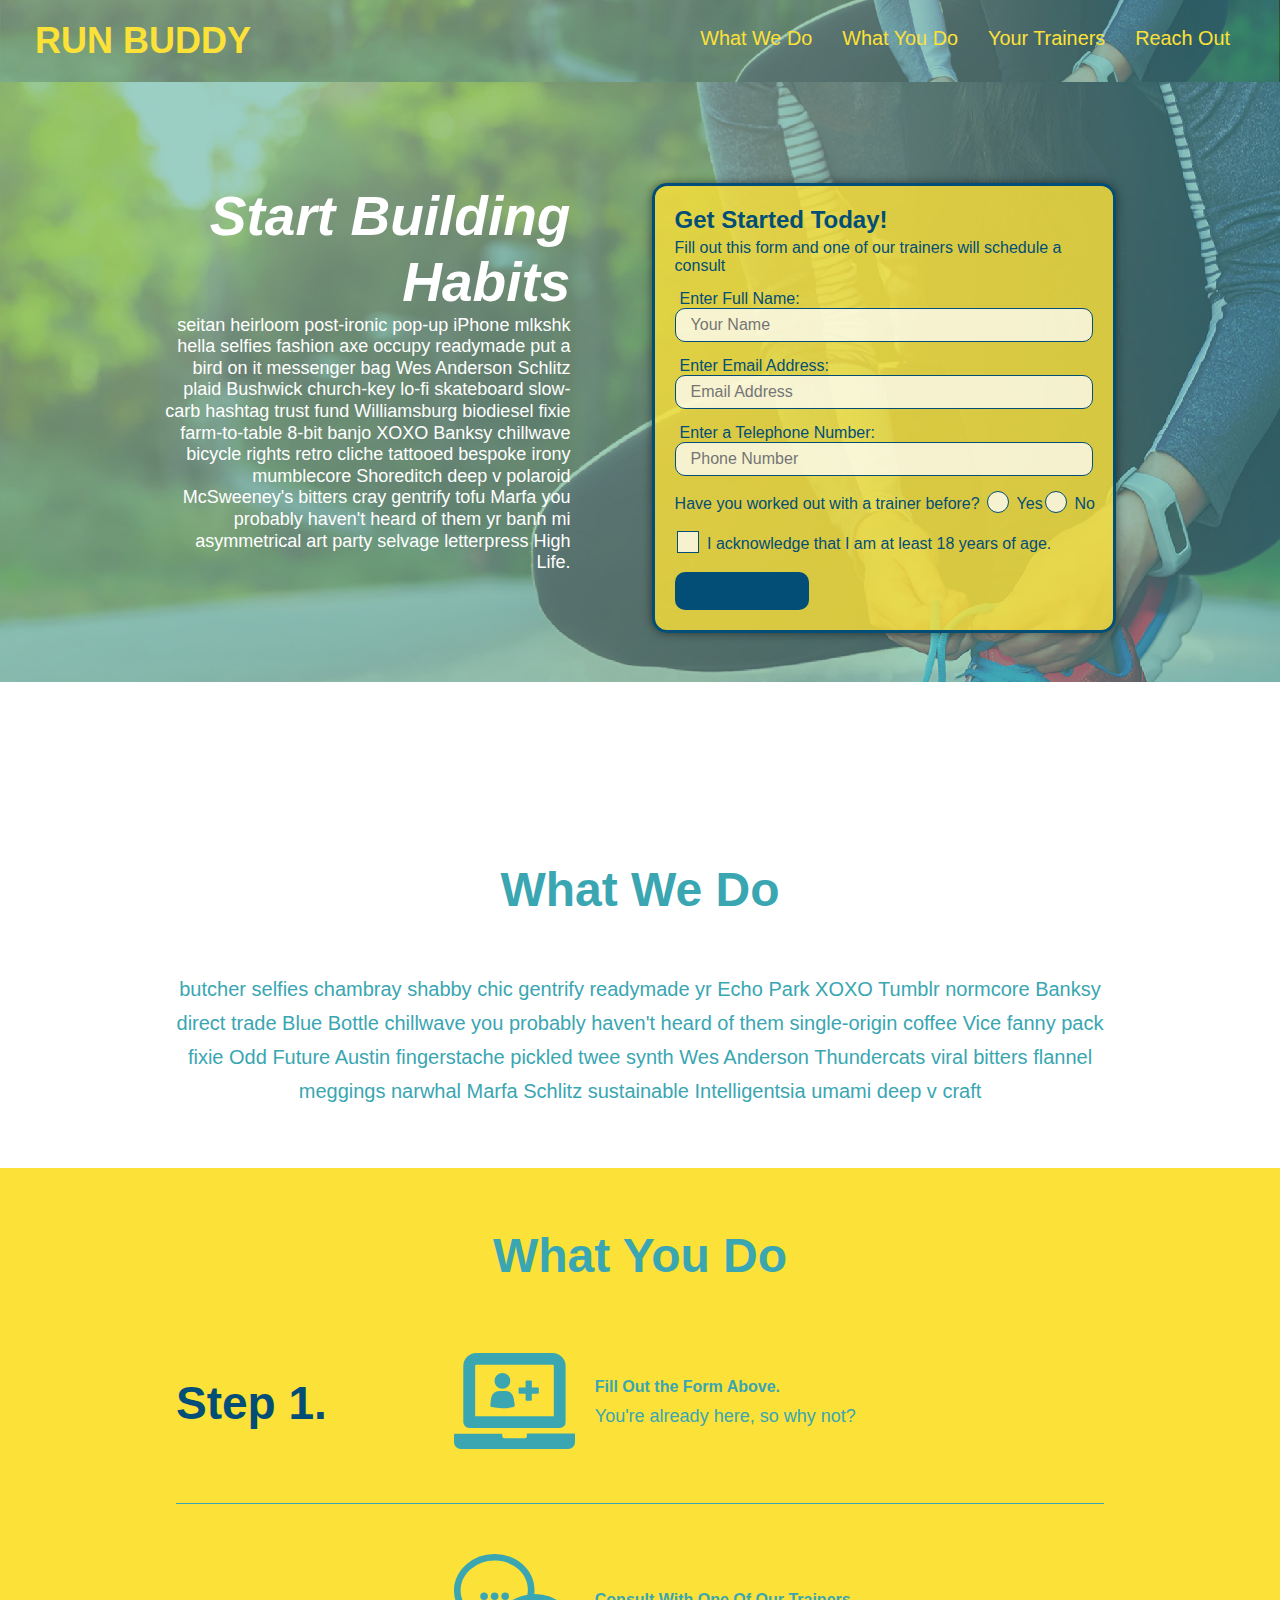
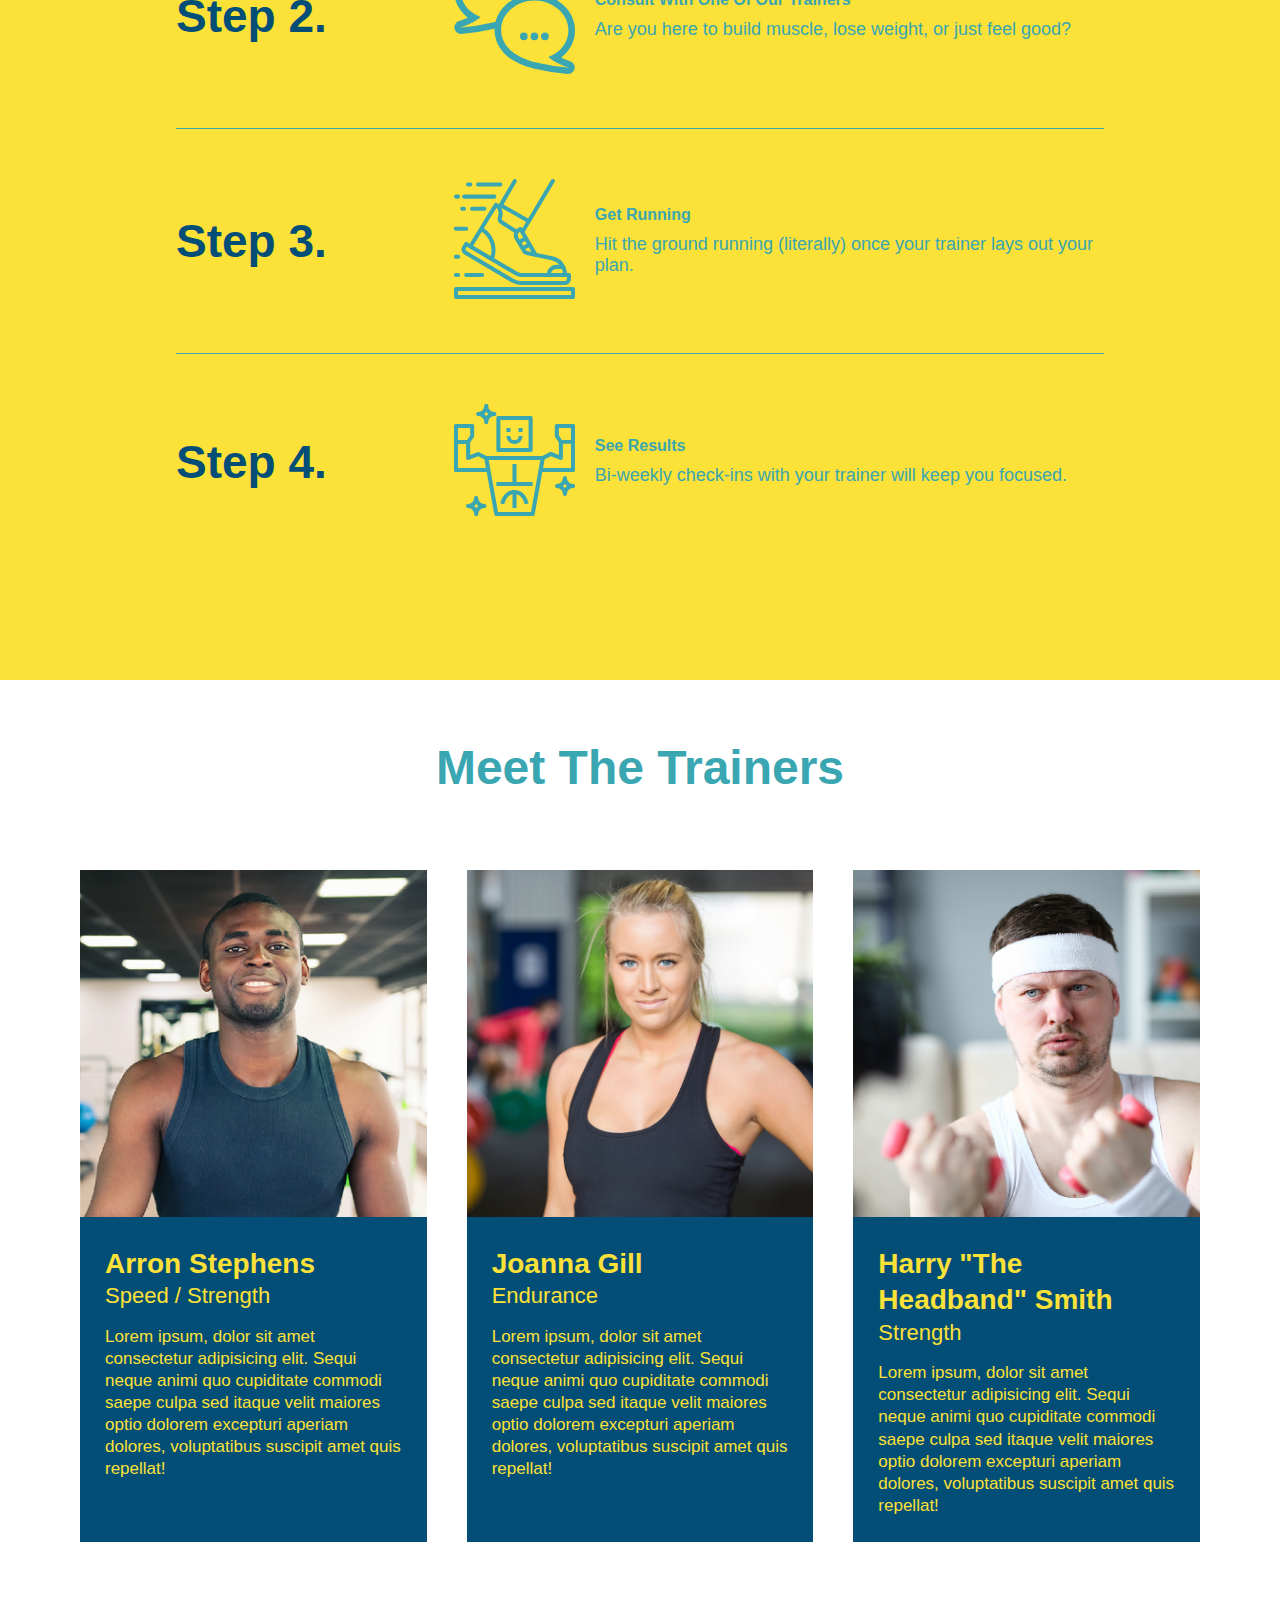
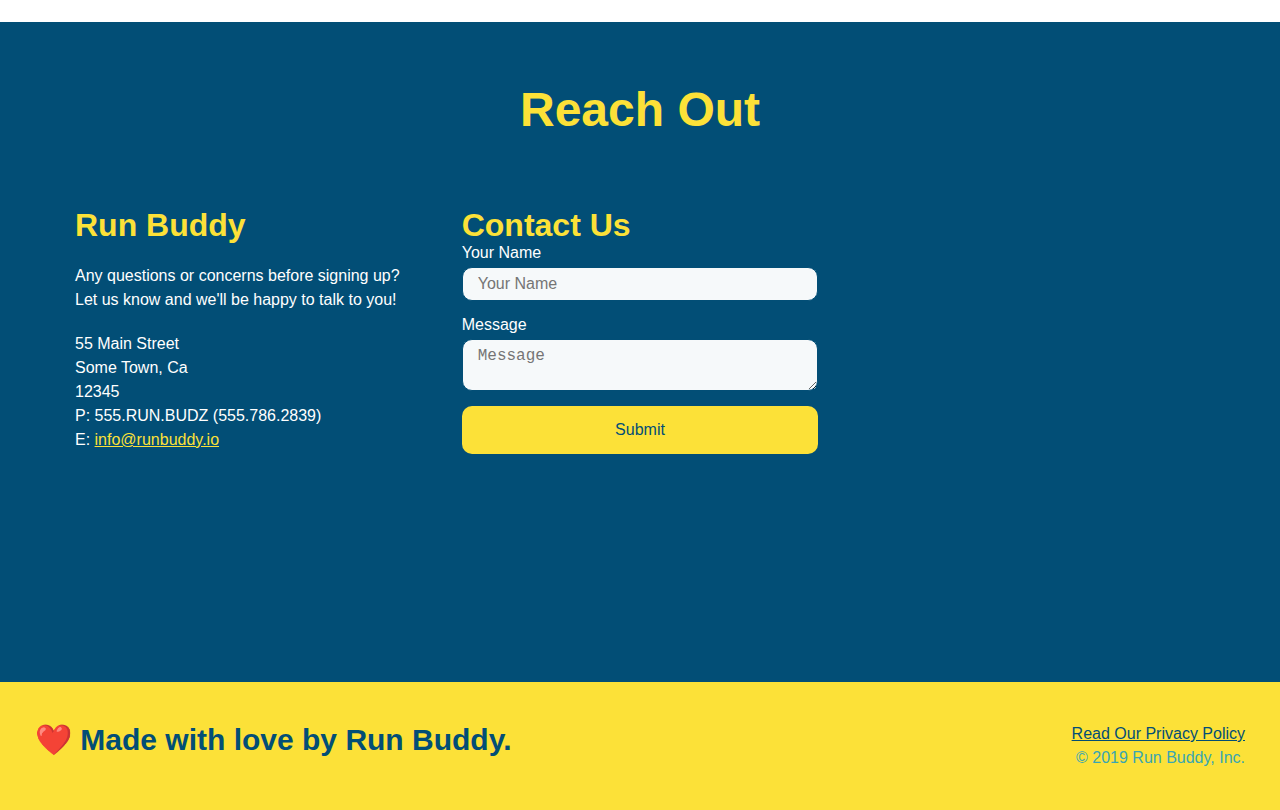
<file: index.html>
<!DOCTYPE html>
<html lang="en">
    <head>
        <meta charset="UTF-8" />
        <title>Run Buddy</title> 
        <link rel="stylesheet" href="./assets/css/style.css" />
        <meta name="viewport" content="width=device-width, initial-scale=1.0" />
    </head>
    <body>
        <!-- navigation -->
        <header>
            <h1>
                <a href="index.html">RUN BUDDY</a>
            </h1>
            <nav>
                <!-- Unordered list element -->
                <ul>
                    <!-- List item element -->
                    <li>
                        <!-- Anchor element -->
                        <a href="#what-we-do">What We Do</a>
                    </li>
                    <li>
                        <a href="#what-you-do">What You Do</a>
                    </li>
                    <li>
                        <a href="#your-trainers">Your Trainers</a>
                    </li>
                    <li>
                        <a href="#reach-out">Reach Out</a>
                    </li>
                </ul>
            </nav>
        </header>
         <!-- hero/jumbotron -->
        <section class="hero">
            <div class="hero-cta">
                <h2>Start Building Habits</h2>
                <p>seitan heirloom post-ironic pop-up iPhone mlkshk hella selfies fashion axe occupy readymade put a bird on it messenger bag Wes Anderson 
                    Schlitz plaid Bushwick church-key lo-fi skateboard slow-carb hashtag trust fund Williamsburg biodiesel fixie farm-to-table 8-bit banjo 
                    XOXO Banksy chillwave bicycle rights retro cliche tattooed bespoke irony mumblecore Shoreditch deep v polaroid McSweeney's bitters cray 
                    gentrify tofu Marfa you probably haven't heard of them yr banh mi asymmetrical art party selvage letterpress High Life.
                </p>
            </div>
            
            <div class="hero-form">
                <h3>Get Started Today!</h3>
                <p>Fill out this form and one of our trainers will schedule a consult</p>
                <form>
                    <label for="name">Enter Full Name:</label>
                    <input type="text" placeholder="Your Name" name="name" id="name" class="form-input" />
                    <label for="email">Enter Email Address:</label>
                    <input type="email" placeholder="Email Address" name="email" id="email" class="form-input" />
                    <label for="phone">Enter a Telephone Number:</label>
                    <input type="tel" placeholder="Phone Number" name="phone" id="phone" class="form-input" />
                        <p> 
                        Have you worked out with a trainer before?
                        <span class="radio-wrapper">
                          <input type="radio" name="trainer-confirm" id="trainer-yes" />
                          <label for="trainer-yes">Yes</label>
                        </span>
                        <span class="radio-wrapper">
                          <input type="radio" name="trainer-confirm" id="trainer-no" />
                          <label for="trainer-no">No</label>
                        </span>
                        </p>
                        <p>
                        <span class="checkbox-wrapper">
                          <input type="checkbox" name="age-confirm" id="checkbox" />
                          <label for="checkbox">I acknowledge that I am at least 18 years of age.</label>
                        </span>
                        </p>
                    <button type="submit">
                        Get Running!
                    </button>
                </form>
            </div>
        </section>
        <!-- end hero-->
       
        <section>
        </section>

        <!-- "what we do" section -->
        <section id="what-we-do" class="intro">
            <div class="flex-row">
                <h2 class="section-title primary border">What We Do</h2>
            </div>
            <div class="flex-row">
                <p>
                    butcher selfies chambray shabby chic gentrify readymade yr Echo Park XOXO Tumblr normcore Banksy direct trade Blue Bottle chillwave you probably haven't heard of them single-origin coffee Vice fanny pack fixie Odd Future Austin fingerstache pickled twee synth Wes Anderson Thundercats viral bitters flannel meggings narwhal Marfa Schlitz sustainable Intelligentsia umami deep v craft
                </p>
            </div>
        </section>
   
        <!-- "what you do" section -->
        <section id="what-you-do" class="steps">
            <div class="flex row">
            <h2 class="section-title secondary-border">What You Do</h2>
            <div>
                <div class="step">
                    <h3>Step 1.</h3>
                    <div class="step-info">
                        <div class="step-img">
                            <img src="./assets/images/step-1.svg" alt="" />
                        </div>
                    <div class="step-text">
                        <h4>Fill Out the Form Above.</h4>
                        <p>You're already here, so why not?</p>
                    </div>
                </div>
            </div>

            <div class="step">
                <h3>Step 2.</h3>
                <div class="step-info">
                    <div class="step-img">
                        <img src="./assets/images/step-2.svg" alt="" />
                    </div>
                    <div class="step-text">
                    <h4>Consult With One Of Our Trainers</h4>
                    <p>Are you here to build muscle, lose weight, or just feel good?</p>
                    </div>
                </div>
            </div>

            <div class="step">
                <h3>Step 3.</h3>
                <div class="step-info">
                    <div class="step-img">
                        <img src="./assets/images/step-3.svg" alt="" />
                    </div>
                    <div class="step-text">
                        <h4>Get Running</h4>
                        <p>Hit the ground running (literally) once your trainer lays out your plan. </p>
                    </div>
                </div> 
            </div>

            <div class="step">
                <h3>Step 4.</h3>
                <div class="step-info">
                    <div class="step-img">
                        <img src="./assets/images/step-4.svg" alt="" />
                    </div>
                    <div class="step-text">
                        <h4>See Results</h4>      
                        <p>Bi-weekly check-ins with your trainer will keep you focused.</p>
                    </div>
                </div>
            </div>
        </section>

        <!-- "meet the trainers" section -->
        <section id="your-trainers">
            <h2 class="section-title primary-border">
                Meet The Trainers
            </h2>
        <!-- first trainer bio -->
        <div class="trainers">
            <article class="trainer">
                <img src="./assets/images/trainer-1.jpg" alt="Arron Stephens in his workout clothes, ready to pump iron" />
                <div class="trainer-bio">
                    <h3 class="trainer-name">Arron Stephens</h3>
                    <h4 class="trainer-role">Speed / Strength</h4>
                    <p>
                        Lorem ipsum, dolor sit amet consectetur adipisicing elit. Sequi neque animi quo cupiditate commodi saepe culpa sed itaque velit maiores optio dolorem excepturi aperiam dolores, voluptatibus suscipit amet quis repellat!
                    </p>
                </div>
            </article>
        <!-- second trainer bio -->
            <article class="trainer">
                <img src="./assets/images/trainer-2.jpg" alt="Joanna Gill cooling off after a workout" />
                <div class="trainer-bio">
                    <h3 class="trainer-name">Joanna Gill</h3>
                    <h4 class="trainer-role">Endurance</h4>
                    <p>
                        Lorem ipsum, dolor sit amet consectetur adipisicing elit. Sequi neque animi quo cupiditate commodi saepe culpa sed itaque velit maiores optio dolorem excepturi aperiam dolores, voluptatibus suscipit amet quis repellat!
                    </p>
                </div>
            </article>
        <!-- third trainer bio -->
            <article class="trainer">
                <img src="./assets/images/trainer-3.jpg" alt="Harry Smith wearing a headband and lifting comically small pink weights">
                <div class="trainer-bio">
                    <h3 class="trainer-name">Harry "The Headband" Smith</h3>
                     <h4 class="trainer-role">Strength</h4>
                    <p>
                        Lorem ipsum, dolor sit amet consectetur adipisicing elit. Sequi neque animi quo cupiditate commodi saepe culpa sed itaque velit maiores optio dolorem excepturi aperiam dolores, voluptatibus suscipit amet quis repellat!
                    </p>   
                </div>
            </article>
        </div>
        </section>

        <!-- "reach out" section -->
        <section id="reach-out" class="contact">
            <div class="flex-row">
                <h2 class="section-title secondary-border">Reach Out</h2>
            </div>

                <div class="contact-info">
                    <div>
                        <h3>Run Buddy</h3>
                        <p>
                        Any questions or concerns before signing up?
                        <br />
                        Let us know and we'll be happy to talk to you!
                        </p>

                        <address>
                        55 Main Street <br/>
                        Some Town, Ca <br/>
                        12345 <br/>
                        P: 555.RUN.BUDZ (555.786.2839)<br/>
                        E: <a href="mailto:info@runbuddy.io">info@runbuddy.io</a>
                        </address>
                    </div>

                    <div class="contact-form">
                        <h3>Contact Us</h3>
                        <form>
                        <label for="contact-name">Your Name</label>
                        <input type="text" id="contact-name" placeholder="Your Name" />
                    
                        <label for="contact-message">Message</label>
                        <textarea id="contact-message" placeholder="Message"></textarea>
                    
                        <button type="submit">Submit</button>
                        </form>
                    </div> 

                    <iframe 
                        src="https://www.google.com/maps/embed?pb=!1m14!1m12!1m3!1d13891.427372648746!2d-98.71508385!3d29.491374150000002!2m3!1f0!2f0!3f0!3m2!1i1024!2i768!4f13.1!5e0!3m2!1sen!2sus!4v1635391962215!5m2!1sen!2sus" 
                        width="400" 
                        height="400" 
                        style="border:0;" 
                        allowfullscreen="" 
                        loading="lazy">
                    </iframe>
                </div>
        </section>

        <!-- footer -->
        <footer>
            <h2>❤️ Made with love by Run Buddy.</h2>
            <div>
                <a href="./privacy-policy.html">Read Our Privacy Policy</a><br />
                &copy; 2019 Run Buddy, Inc.
            </div>
        </footer>

    </body>
</html>
</file>
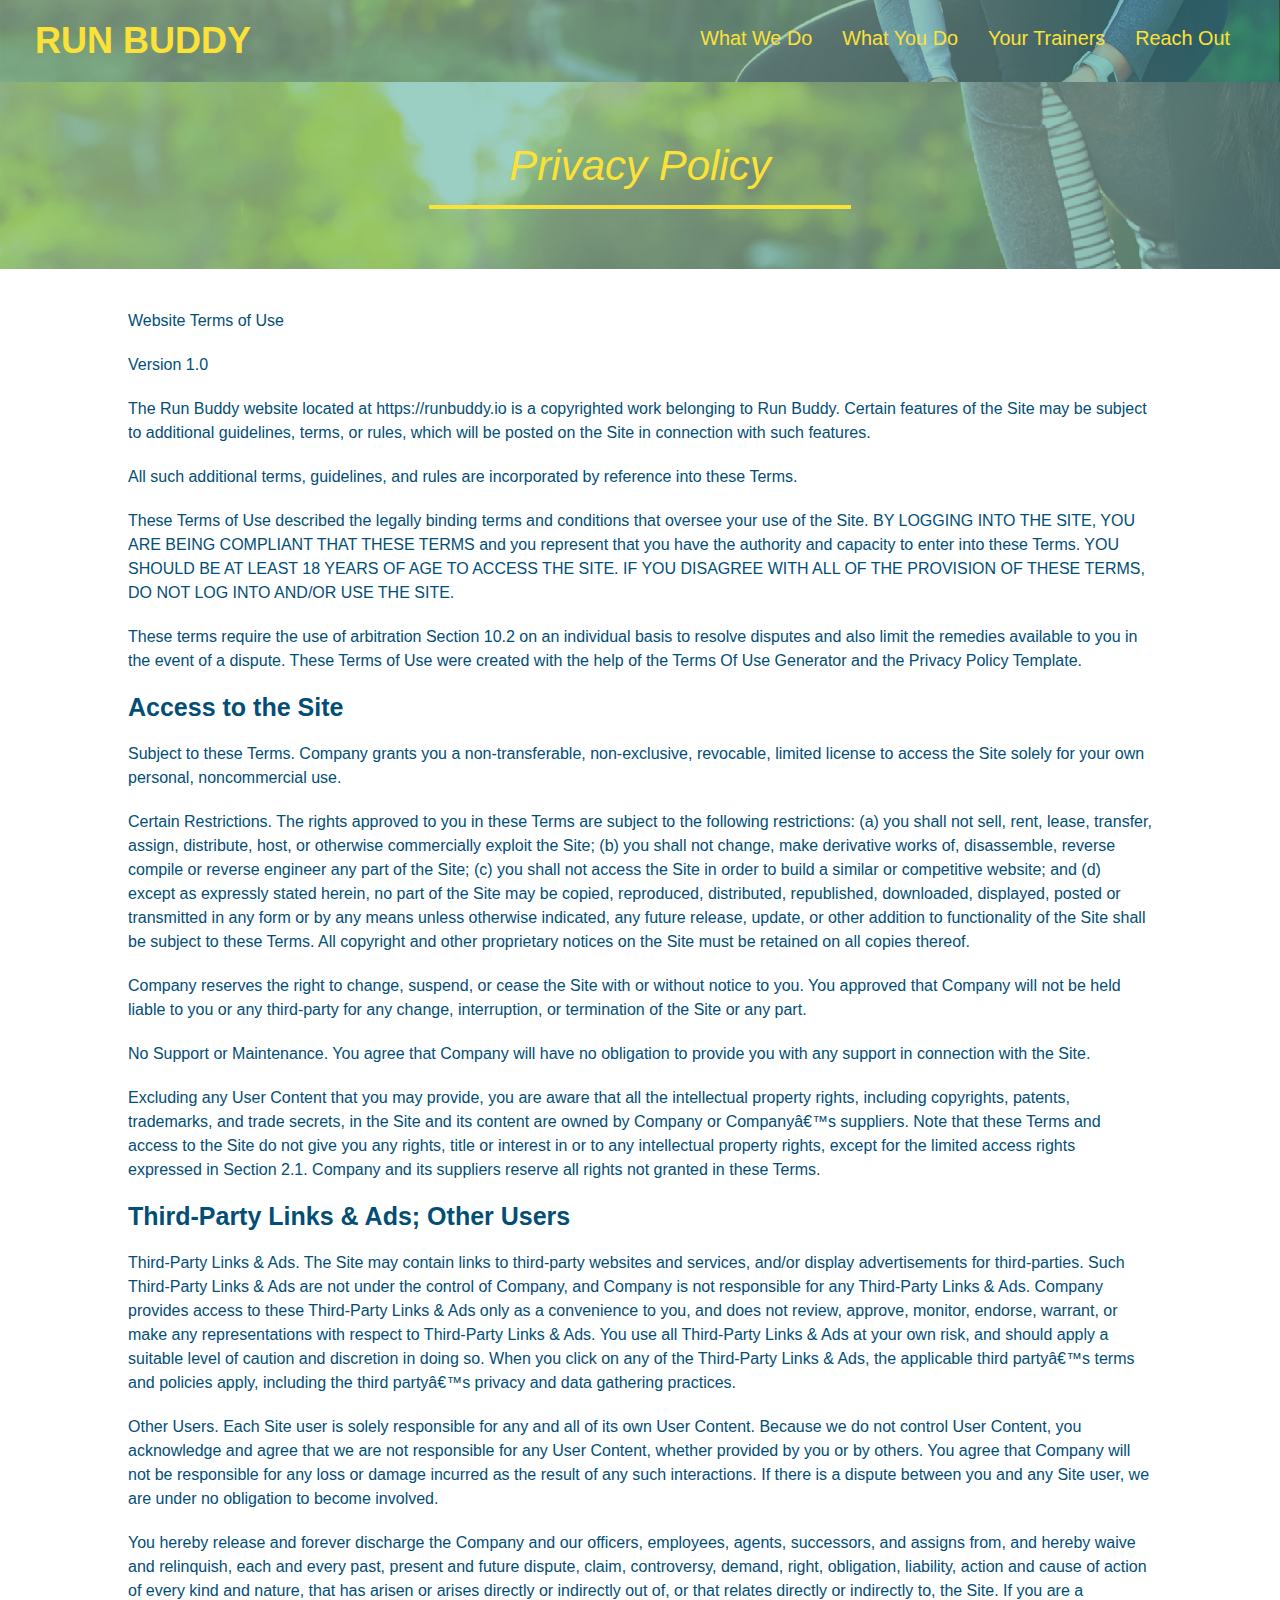
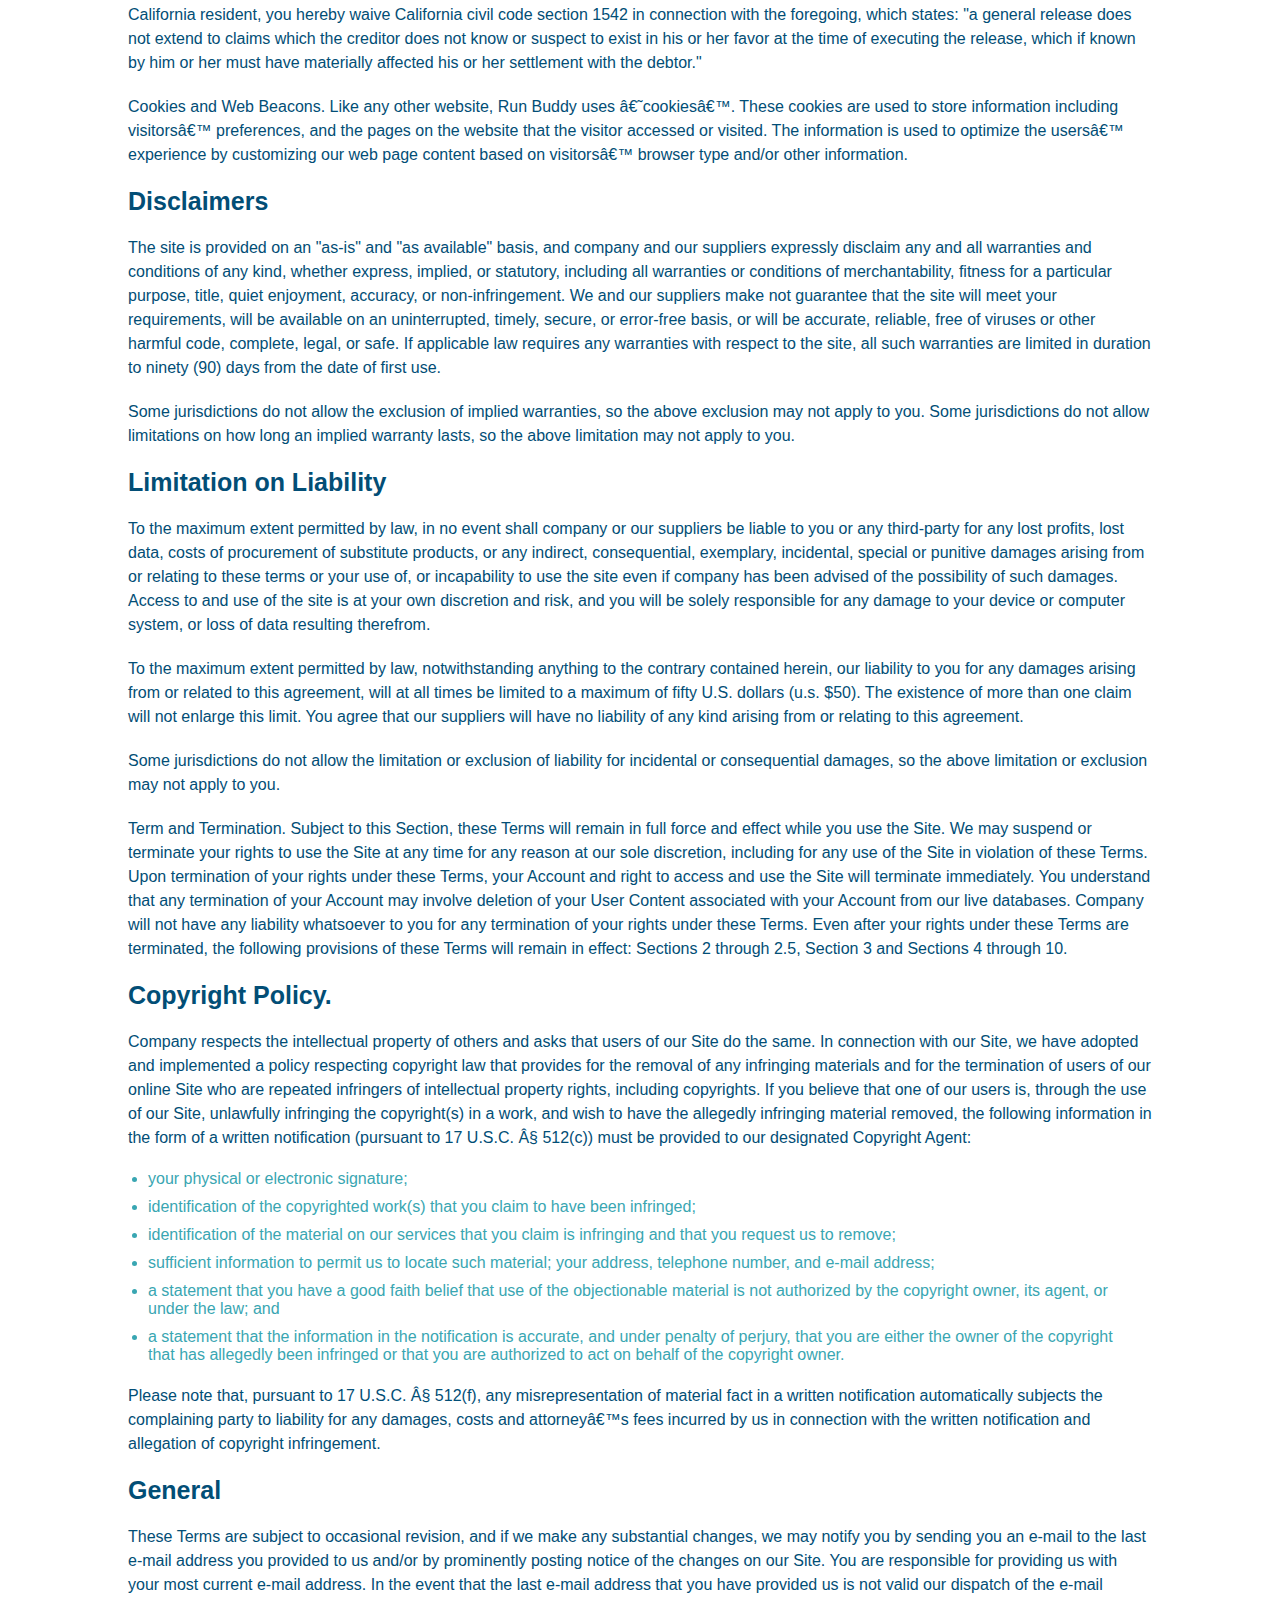
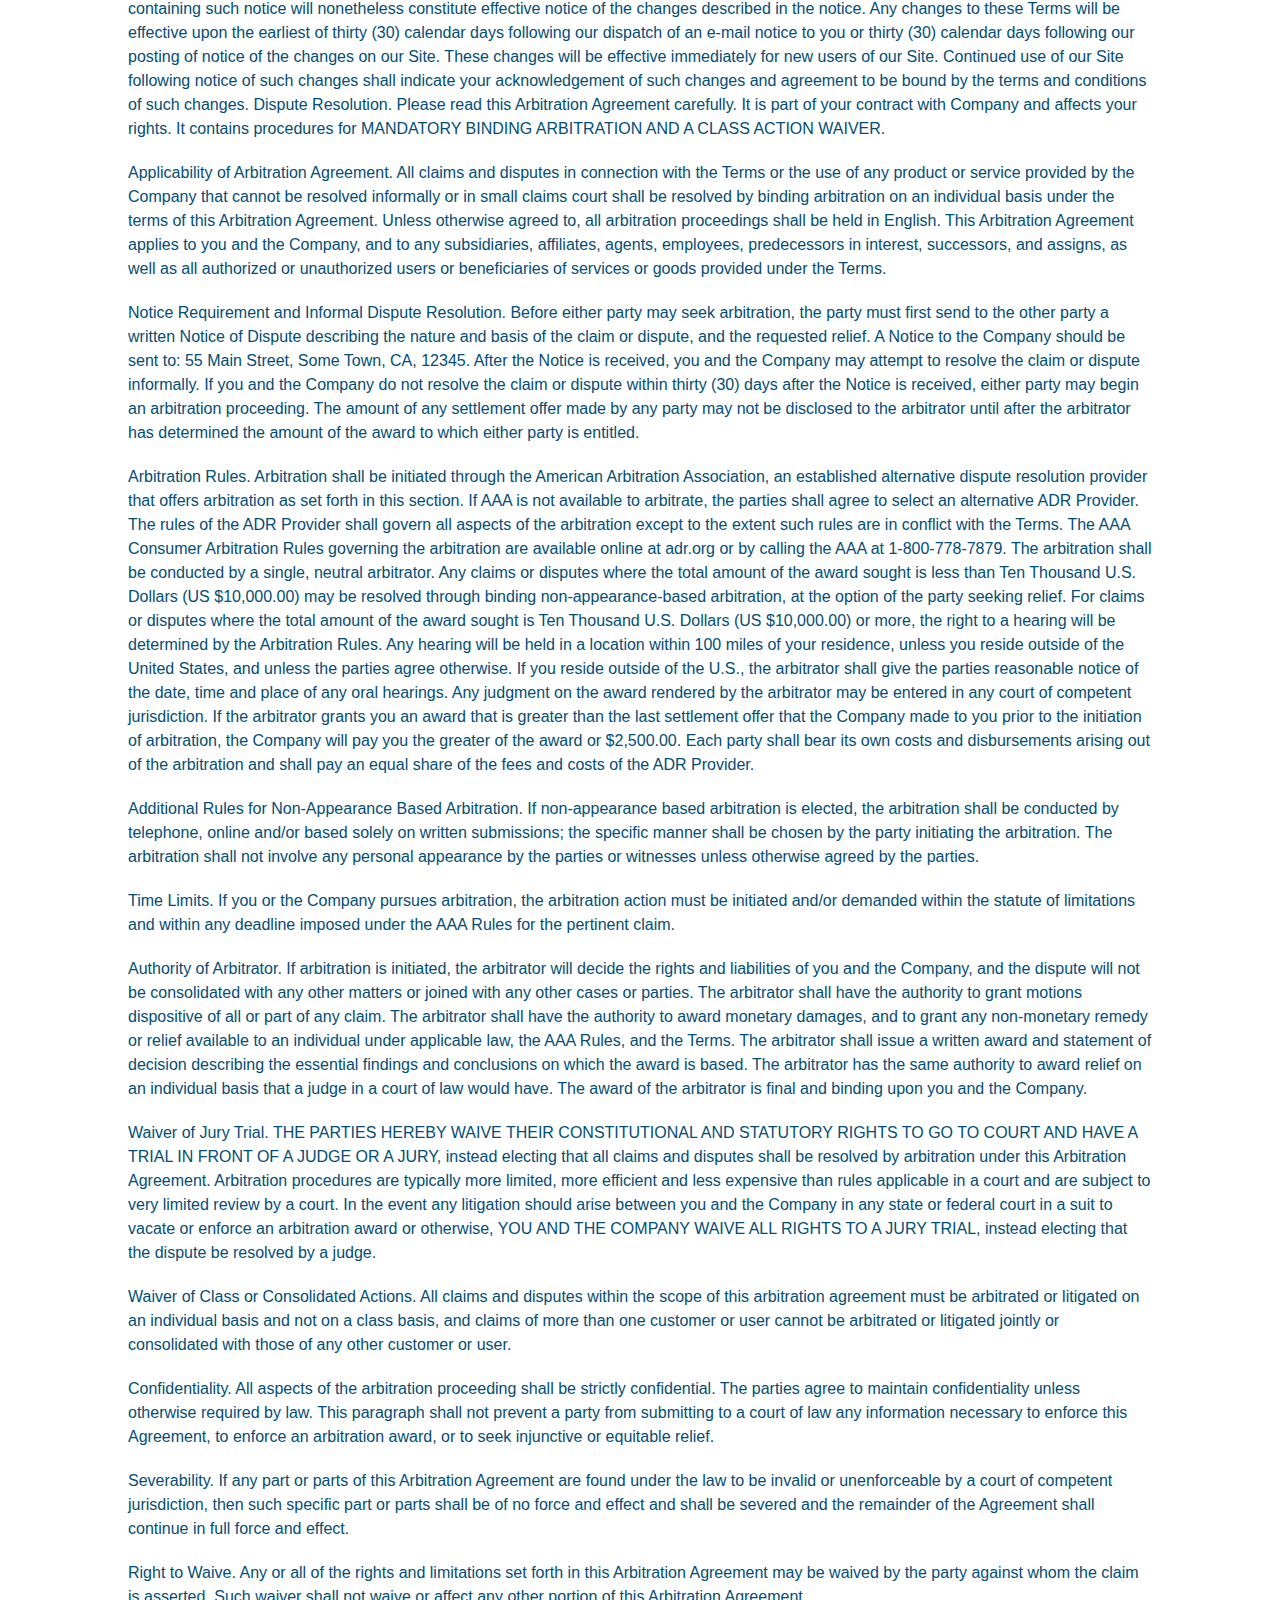
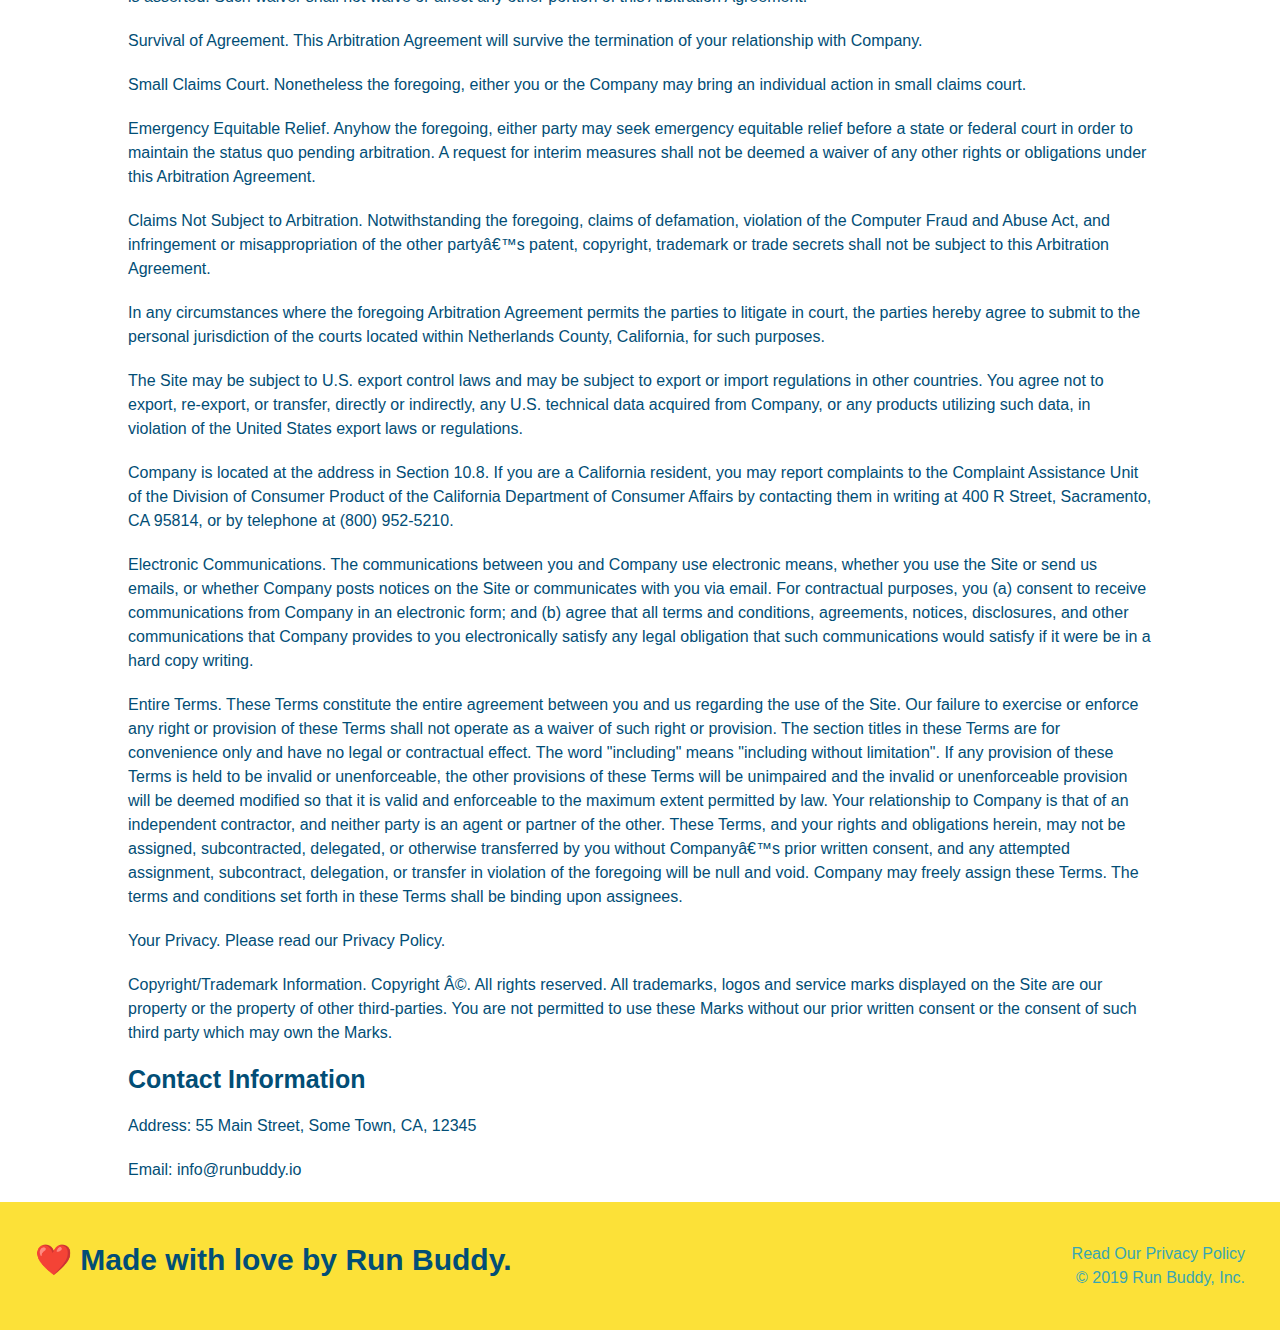
<file: privacy-policy.html>
<!DOCTYPE html>
<html lang="en">
  <head>
    <meta charset="UTF-8" />
    <title>Privacy Policy - Run Buddy</title>
    <link rel="stylesheet" href="./assets/css/style.css" />
    <link rel="stylesheet" href="./assets/css/secondary-styles.css" />
    <meta name="viewport" content="width=device-width, initial-scale=1.0" />
  </head>
  <body>
    <header>
        <h1>
            <a href="/">RUN BUDDY</a>
        </h1>
        <nav>
            <!-- Unordered list element -->
            <ul>
                <!-- List item element -->
                <li>
                    <!-- Anchor element -->
                    <a href="./index.html#what-we-do">What We Do</a>
                </li>
                <li>
                    <a href="./index.#what-you-do">What You Do</a>
                </li>
                <li>
                    <a href="./index.#your-trainers">Your Trainers</a>
                </li>
                <li>
                    <a href="./index.#reach-out">Reach Out</a>
                </li>
            </ul>
        </nav>
    </header>
    
    <section class="hero">
        <h2 class="page-title">
            Privacy Policy
        </h2>
    </section>

    <article class="secondary-content">
        <p>
            Website Terms of Use
          </p>
    
          <p>
            Version 1.0
          </p>
    
          <p>
            The Run Buddy website located at https://runbuddy.io is a copyrighted work belonging to Run Buddy. Certain
            features of the Site may be subject to additional guidelines, terms, or rules, which will be posted on the Site
            in connection with such features.
          </p>
    
          <p>
            All such additional terms, guidelines, and rules are incorporated by reference into these Terms.
          </p>
    
          <p>
            These Terms of Use described the legally binding terms and conditions that oversee your use of the Site. BY
            LOGGING INTO THE SITE, YOU ARE BEING COMPLIANT THAT THESE TERMS and you represent that you have the authority
            and capacity to enter into these Terms. YOU SHOULD BE AT LEAST 18 YEARS OF AGE TO ACCESS THE SITE. IF YOU
            DISAGREE WITH ALL OF THE PROVISION OF THESE TERMS, DO NOT LOG INTO AND/OR USE THE SITE.
          </p>
    
          <p>
            These terms require the use of arbitration Section 10.2 on an individual basis to resolve disputes and also
            limit the remedies available to you in the event of a dispute. These Terms of Use were created with the help of
            the Terms Of Use Generator and the Privacy Policy Template.
          </p>
    
          <h3>
            Access to the Site
          </h3>
    
          <p>
            Subject to these Terms. Company grants you a non-transferable, non-exclusive, revocable, limited license to
            access the Site solely for your own personal, noncommercial use.
          </p>
    
          <p>
            Certain Restrictions. The rights approved to you in these Terms are subject to the following restrictions: (a)
            you shall not sell, rent, lease, transfer, assign, distribute, host, or otherwise commercially exploit the Site;
            (b) you shall not change, make derivative works of, disassemble, reverse compile or reverse engineer any part of
            the Site; (c) you shall not access the Site in order to build a similar or competitive website; and (d) except
            as expressly stated herein, no part of the Site may be copied, reproduced, distributed, republished, downloaded,
            displayed, posted or transmitted in any form or by any means unless otherwise indicated, any future release,
            update, or other addition to functionality of the Site shall be subject to these Terms. All copyright and other
            proprietary notices on the Site must be retained on all copies thereof.
          </p>
    
          <p>
            Company reserves the right to change, suspend, or cease the Site with or without notice to you. You approved
            that Company will not be held liable to you or any third-party for any change, interruption, or termination of
            the Site or any part.
          </p>
    
          <p>
            No Support or Maintenance. You agree that Company will have no obligation to provide you with any support in
            connection with the Site.
          </p>
    
          <p>
            Excluding any User Content that you may provide, you are aware that all the intellectual property rights,
            including copyrights, patents, trademarks, and trade secrets, in the Site and its content are owned by Company
            or Companyâ€™s suppliers. Note that these Terms and access to the Site do not give you any rights, title or
            interest in or to any intellectual property rights, except for the limited access rights expressed in Section
            2.1. Company and its suppliers reserve all rights not granted in these Terms.
          </p>
    
          <h3>
            Third-Party Links & Ads; Other Users
          </h3>
    
          <p>
            Third-Party Links & Ads. The Site may contain links to third-party websites and services, and/or display
            advertisements for third-parties. Such Third-Party Links & Ads are not under the control of Company, and Company
            is not responsible for any Third-Party Links & Ads. Company provides access to these Third-Party Links & Ads
            only as a convenience to you, and does not review, approve, monitor, endorse, warrant, or make any
            representations with respect to Third-Party Links & Ads. You use all Third-Party Links & Ads at your own risk,
            and should apply a suitable level of caution and discretion in doing so. When you click on any of the
            Third-Party Links & Ads, the applicable third partyâ€™s terms and policies apply, including the third partyâ€™s
            privacy and data gathering practices.
          </p>
    
          <p>
            Other Users. Each Site user is solely responsible for any and all of its own User Content. Because we do not
            control User Content, you acknowledge and agree that we are not responsible for any User Content, whether
            provided by you or by others. You agree that Company will not be responsible for any loss or damage incurred as
            the result of any such interactions. If there is a dispute between you and any Site user, we are under no
            obligation to become involved.
          </p>
    
          <p>
            You hereby release and forever discharge the Company and our officers, employees, agents, successors, and
            assigns from, and hereby waive and relinquish, each and every past, present and future dispute, claim,
            controversy, demand, right, obligation, liability, action and cause of action of every kind and nature, that has
            arisen or arises directly or indirectly out of, or that relates directly or indirectly to, the Site. If you are
            a California resident, you hereby waive California civil code section 1542 in connection with the foregoing,
            which states: "a general release does not extend to claims which the creditor does not know or suspect to exist
            in his or her favor at the time of executing the release, which if known by him or her must have materially
            affected his or her settlement with the debtor."
          </p>
    
          <p>
            Cookies and Web Beacons. Like any other website, Run Buddy uses â€˜cookiesâ€™. These cookies are used to store
            information including visitorsâ€™ preferences, and the pages on the website that the visitor accessed or visited.
            The information is used to optimize the usersâ€™ experience by customizing our web page content based on visitorsâ€™
            browser type and/or other information.
          </p>
    
          <h3>
            Disclaimers
          </h3>
    
          <p>
            The site is provided on an "as-is" and "as available" basis, and company and our suppliers expressly disclaim
            any and all warranties and conditions of any kind, whether express, implied, or statutory, including all
            warranties or conditions of merchantability, fitness for a particular purpose, title, quiet enjoyment, accuracy,
            or non-infringement. We and our suppliers make not guarantee that the site will meet your requirements, will be
            available on an uninterrupted, timely, secure, or error-free basis, or will be accurate, reliable, free of
            viruses or other harmful code, complete, legal, or safe. If applicable law requires any warranties with respect
            to the site, all such warranties are limited in duration to ninety (90) days from the date of first use.
          </p>
    
          <p>
            Some jurisdictions do not allow the exclusion of implied warranties, so the above exclusion may not apply to
            you. Some jurisdictions do not allow limitations on how long an implied warranty lasts, so the above limitation
            may not apply to you.
          </p>
    
          <h3>
            Limitation on Liability
          </h3>
    
          <p>
            To the maximum extent permitted by law, in no event shall company or our suppliers be liable to you or any
            third-party for any lost profits, lost data, costs of procurement of substitute products, or any indirect,
            consequential, exemplary, incidental, special or punitive damages arising from or relating to these terms or
            your use of, or incapability to use the site even if company has been advised of the possibility of such
            damages. Access to and use of the site is at your own discretion and risk, and you will be solely responsible
            for any damage to your device or computer system, or loss of data resulting therefrom.
          </p>
    
          <p>
            To the maximum extent permitted by law, notwithstanding anything to the contrary contained herein, our liability
            to you for any damages arising from or related to this agreement, will at all times be limited to a maximum of
            fifty U.S. dollars (u.s. $50). The existence of more than one claim will not enlarge this limit. You agree that
            our suppliers will have no liability of any kind arising from or relating to this agreement.
          </p>
    
          <p>
            Some jurisdictions do not allow the limitation or exclusion of liability for incidental or consequential
            damages, so the above limitation or exclusion may not apply to you.
          </p>
    
          <p>
            Term and Termination. Subject to this Section, these Terms will remain in full force and effect while you use
            the Site. We may suspend or terminate your rights to use the Site at any time for any reason at our sole
            discretion, including for any use of the Site in violation of these Terms. Upon termination of your rights under
            these Terms, your Account and right to access and use the Site will terminate immediately. You understand that
            any termination of your Account may involve deletion of your User Content associated with your Account from our
            live databases. Company will not have any liability whatsoever to you for any termination of your rights under
            these Terms. Even after your rights under these Terms are terminated, the following provisions of these Terms
            will remain in effect: Sections 2 through 2.5, Section 3 and Sections 4 through 10.
          </p>
    
          <h3>
            Copyright Policy.
          </h3>
    
          <p>
            Company respects the intellectual property of others and asks that users of our Site do the same. In connection
            with our Site, we have adopted and implemented a policy respecting copyright law that provides for the removal
            of any infringing materials and for the termination of users of our online Site who are repeated infringers of
            intellectual property rights, including copyrights. If you believe that one of our users is, through the use of
            our Site, unlawfully infringing the copyright(s) in a work, and wish to have the allegedly infringing material
            removed, the following information in the form of a written notification (pursuant to 17 U.S.C. Â§ 512(c)) must
            be provided to our designated Copyright Agent:
          </p>
    
          <ul>
            <li>
              your physical or electronic signature;
            </li>
            <li>
              identification of the copyrighted work(s) that you claim to have been infringed;
            </li>
            <li>
              identification of the material on our services that you claim is infringing and that you request us to remove;
            </li>
            <li>
              sufficient information to permit us to locate such material; your address, telephone number, and e-mail
              address;
            </li>
            <li>
              a statement that you have a good faith belief that use of the objectionable material is not authorized by the
              copyright owner, its agent, or under the law; and
            </li>
            <li>
              a statement that the information in the notification is accurate, and under penalty of perjury, that you are
              either the owner of the copyright that has allegedly been infringed or that you are authorized to act on
              behalf of the copyright owner.
            </li>
          </ul>
    
          <p>
            Please note that, pursuant to 17 U.S.C. Â§ 512(f), any misrepresentation of material fact in a written
            notification automatically subjects the complaining party to liability for any damages, costs and attorneyâ€™s
            fees incurred by us in connection with the written notification and allegation of copyright infringement.
          </p>
    
          <h3>
            General
          </h3>
    
          <p>
            These Terms are subject to occasional revision, and if we make any substantial changes, we may notify you by
            sending you an e-mail to the last e-mail address you provided to us and/or by prominently posting notice of the
            changes on our Site. You are responsible for providing us with your most current e-mail address. In the event
            that the last e-mail address that you have provided us is not valid our dispatch of the e-mail containing such
            notice will nonetheless constitute effective notice of the changes described in the notice. Any changes to these
            Terms will be effective upon the earliest of thirty (30) calendar days following our dispatch of an e-mail
            notice to you or thirty (30) calendar days following our posting of notice of the changes on our Site. These
            changes will be effective immediately for new users of our Site. Continued use of our Site following notice of
            such changes shall indicate your acknowledgement of such changes and agreement to be bound by the terms and
            conditions of such changes. Dispute Resolution. Please read this Arbitration Agreement carefully. It is part of
            your contract with Company and affects your rights. It contains procedures for MANDATORY BINDING ARBITRATION AND
            A CLASS ACTION WAIVER.
          </p>
    
          <p>
            Applicability of Arbitration Agreement. All claims and disputes in connection with the Terms or the use of any
            product or service provided by the Company that cannot be resolved informally or in small claims court shall be
            resolved by binding arbitration on an individual basis under the terms of this Arbitration Agreement. Unless
            otherwise agreed to, all arbitration proceedings shall be held in English. This Arbitration Agreement applies to
            you and the Company, and to any subsidiaries, affiliates, agents, employees, predecessors in interest,
            successors, and assigns, as well as all authorized or unauthorized users or beneficiaries of services or goods
            provided under the Terms.
          </p>
    
          <p>
            Notice Requirement and Informal Dispute Resolution. Before either party may seek arbitration, the party must
            first send to the other party a written Notice of Dispute describing the nature and basis of the claim or
            dispute, and the requested relief. A Notice to the Company should be sent to: 55 Main Street, Some Town, CA,
            12345. After the Notice is received, you and the Company may attempt to resolve the claim or dispute informally.
            If you and the Company do not resolve the claim or dispute within thirty (30) days after the Notice is received,
            either party may begin an arbitration proceeding. The amount of any settlement offer made by any party may not
            be disclosed to the arbitrator until after the arbitrator has determined the amount of the award to which either
            party is entitled.
          </p>
    
          <p>
            Arbitration Rules. Arbitration shall be initiated through the American Arbitration Association, an established
            alternative dispute resolution provider that offers arbitration as set forth in this section. If AAA is not
            available to arbitrate, the parties shall agree to select an alternative ADR Provider. The rules of the ADR
            Provider shall govern all aspects of the arbitration except to the extent such rules are in conflict with the
            Terms. The AAA Consumer Arbitration Rules governing the arbitration are available online at adr.org or by
            calling the AAA at 1-800-778-7879. The arbitration shall be conducted by a single, neutral arbitrator. Any
            claims or disputes where the total amount of the award sought is less than Ten Thousand U.S. Dollars (US
            $10,000.00) may be resolved through binding non-appearance-based arbitration, at the option of the party seeking
            relief. For claims or disputes where the total amount of the award sought is Ten Thousand U.S. Dollars (US
            $10,000.00) or more, the right to a hearing will be determined by the Arbitration Rules. Any hearing will be
            held in a location within 100 miles of your residence, unless you reside outside of the United States, and
            unless the parties agree otherwise. If you reside outside of the U.S., the arbitrator shall give the parties
            reasonable notice of the date, time and place of any oral hearings. Any judgment on the award rendered by the
            arbitrator may be entered in any court of competent jurisdiction. If the arbitrator grants you an award that is
            greater than the last settlement offer that the Company made to you prior to the initiation of arbitration, the
            Company will pay you the greater of the award or $2,500.00. Each party shall bear its own costs and
            disbursements arising out of the arbitration and shall pay an equal share of the fees and costs of the ADR
            Provider.
          </p>
    
          <p>
            Additional Rules for Non-Appearance Based Arbitration. If non-appearance based arbitration is elected, the
            arbitration shall be conducted by telephone, online and/or based solely on written submissions; the specific
            manner shall be chosen by the party initiating the arbitration. The arbitration shall not involve any personal
            appearance by the parties or witnesses unless otherwise agreed by the parties.
          </p>
    
          <p>
            Time Limits. If you or the Company pursues arbitration, the arbitration action must be initiated and/or demanded
            within the statute of limitations and within any deadline imposed under the AAA Rules for the pertinent claim.
          </p>
    
          <p>
            Authority of Arbitrator. If arbitration is initiated, the arbitrator will decide the rights and liabilities of
            you and the Company, and the dispute will not be consolidated with any other matters or joined with any other
            cases or parties. The arbitrator shall have the authority to grant motions dispositive of all or part of any
            claim. The arbitrator shall have the authority to award monetary damages, and to grant any non-monetary remedy
            or relief available to an individual under applicable law, the AAA Rules, and the Terms. The arbitrator shall
            issue a written award and statement of decision describing the essential findings and conclusions on which the
            award is based. The arbitrator has the same authority to award relief on an individual basis that a judge in a
            court of law would have. The award of the arbitrator is final and binding upon you and the Company.
          </p>
    
          <p>
            Waiver of Jury Trial. THE PARTIES HEREBY WAIVE THEIR CONSTITUTIONAL AND STATUTORY RIGHTS TO GO TO COURT AND HAVE
            A TRIAL IN FRONT OF A JUDGE OR A JURY, instead electing that all claims and disputes shall be resolved by
            arbitration under this Arbitration Agreement. Arbitration procedures are typically more limited, more efficient
            and less expensive than rules applicable in a court and are subject to very limited review by a court. In the
            event any litigation should arise between you and the Company in any state or federal court in a suit to vacate
            or enforce an arbitration award or otherwise, YOU AND THE COMPANY WAIVE ALL RIGHTS TO A JURY TRIAL, instead
            electing that the dispute be resolved by a judge.
          </p>
    
          <p>
            Waiver of Class or Consolidated Actions. All claims and disputes within the scope of this arbitration agreement
            must be arbitrated or litigated on an individual basis and not on a class basis, and claims of more than one
            customer or user cannot be arbitrated or litigated jointly or consolidated with those of any other customer or
            user.
          </p>
    
          <p>
            Confidentiality. All aspects of the arbitration proceeding shall be strictly confidential. The parties agree to
            maintain confidentiality unless otherwise required by law. This paragraph shall not prevent a party from
            submitting to a court of law any information necessary to enforce this Agreement, to enforce an arbitration
            award, or to seek injunctive or equitable relief.
          </p>
    
          <p>
            Severability. If any part or parts of this Arbitration Agreement are found under the law to be invalid or
            unenforceable by a court of competent jurisdiction, then such specific part or parts shall be of no force and
            effect and shall be severed and the remainder of the Agreement shall continue in full force and effect.
          </p>
    
          <p>
            Right to Waive. Any or all of the rights and limitations set forth in this Arbitration Agreement may be waived
            by the party against whom the claim is asserted. Such waiver shall not waive or affect any other portion of this
            Arbitration Agreement.
          </p>
    
          <p>
            Survival of Agreement. This Arbitration Agreement will survive the termination of your relationship with
            Company.
          </p>
    
          <p>
            Small Claims Court. Nonetheless the foregoing, either you or the Company may bring an individual action in small
            claims court.
          </p>
    
          <p>
            Emergency Equitable Relief. Anyhow the foregoing, either party may seek emergency equitable relief before a
            state or federal court in order to maintain the status quo pending arbitration. A request for interim measures
            shall not be deemed a waiver of any other rights or obligations under this Arbitration Agreement.
          </p>
    
          <p>
            Claims Not Subject to Arbitration. Notwithstanding the foregoing, claims of defamation, violation of the
            Computer Fraud and Abuse Act, and infringement or misappropriation of the other partyâ€™s patent, copyright,
            trademark or trade secrets shall not be subject to this Arbitration Agreement.
          </p>
    
          <p>
            In any circumstances where the foregoing Arbitration Agreement permits the parties to litigate in court, the
            parties hereby agree to submit to the personal jurisdiction of the courts located within Netherlands County,
            California, for such purposes.
          </p>
    
          <p>
            The Site may be subject to U.S. export control laws and may be subject to export or import regulations in other
            countries. You agree not to export, re-export, or transfer, directly or indirectly, any U.S. technical data
            acquired from Company, or any products utilizing such data, in violation of the United States export laws or
            regulations.
          </p>
    
          <p>
            Company is located at the address in Section 10.8. If you are a California resident, you may report complaints
            to the Complaint Assistance Unit of the Division of Consumer Product of the California Department of Consumer
            Affairs by contacting them in writing at 400 R Street, Sacramento, CA 95814, or by telephone at (800) 952-5210.
          </p>
    
          <p>
            Electronic Communications. The communications between you and Company use electronic means, whether you use the
            Site or send us emails, or whether Company posts notices on the Site or communicates with you via email. For
            contractual purposes, you (a) consent to receive communications from Company in an electronic form; and (b)
            agree that all terms and conditions, agreements, notices, disclosures, and other communications that Company
            provides to you electronically satisfy any legal obligation that such communications would satisfy if it were be
            in a hard copy writing.
          </p>
    
          <p>
            Entire Terms. These Terms constitute the entire agreement between you and us regarding the use of the Site. Our
            failure to exercise or enforce any right or provision of these Terms shall not operate as a waiver of such right
            or provision. The section titles in these Terms are for convenience only and have no legal or contractual
            effect. The word "including" means "including without limitation". If any provision of these Terms is held to be
            invalid or unenforceable, the other provisions of these Terms will be unimpaired and the invalid or
            unenforceable provision will be deemed modified so that it is valid and enforceable to the maximum extent
            permitted by law. Your relationship to Company is that of an independent contractor, and neither party is an
            agent or partner of the other. These Terms, and your rights and obligations herein, may not be assigned,
            subcontracted, delegated, or otherwise transferred by you without Companyâ€™s prior written consent, and any
            attempted assignment, subcontract, delegation, or transfer in violation of the foregoing will be null and void.
            Company may freely assign these Terms. The terms and conditions set forth in these Terms shall be binding upon
            assignees.
          </p>
    
          <p>
            Your Privacy. Please read our Privacy Policy.
          </p>
    
          <p>
            Copyright/Trademark Information. Copyright Â©. All rights reserved. All trademarks, logos and service marks
            displayed on the Site are our property or the property of other third-parties. You are not permitted to use
            these Marks without our prior written consent or the consent of such third party which may own the Marks.
          </p>
    
          <h3>
            Contact Information
          </h3>
    
          <p>
            Address: 55 Main Street, Some Town, CA, 12345
          </p>
    
          <p>
            Email: info@runbuddy.io
          </p>
    </article>
    <footer>
        <h2>❤️ Made with love by Run Buddy.</h2>
        <div>
           Read Our Privacy Policy</a><br />
            &copy; 2019 Run Buddy, Inc.
        </div>
    </footer>
  </body>

</html>
</file>
<file: assets/css/style.css>
/* removes default browser styles*/
* {
    margin: 0;
    padding: 0;
    box-sizing: border-box;
  }

body {
    color: #39a6b2;
    font-family: Helvetica, Arial, sans-serif;
}


/* General Section Formatting Start */
:root {
    --primary-color: #fce138;
    --secondary-color: #024e76;
    --tertiary-color: #39a6b2;
  }

.section-title {
    font-size: 48px;
    color: var(--primary-color)
    border-bottom: 3px solid;
    padding-bottom: 20px;
    text-align: center;
    margin: 0 auto 35px auto;
    width: 50%;
}

.primary-border {
    border-color: var(--primary-color);
}

.secondary-border {
    border-color: #39a6b2;
}

.text-left {
    text-align: left;
}

.text-right {
    text-align: right;
}

.flex-row {
    display: flex;
}

/* deault state */
button {
    background: white;
}

/* Mouse is hovering over button */
button:hover {
    background: red;
}

/*Button is in focus because it was the most recently clicked element on the page */
 button:focus {
    background: green;
}
 
 /* User is actively pressing the cursor down on the button */
 button:active {
    background: blue;
}

/* General Section Formatting End */

/* apply styles to header/footer */
header {
    padding: 20px 35px;
    background-color: #39a6b2;
    display: flex;
    justify-content: space-between;
    flex-wrap: wrap;
    position: sticky;
    top: 0;
    position: -webkit-sticky;
    position: sticky;
    top: 0;
    background-image: url("../images/hero-bg.jpg");
    background-size: cover;
    background-position: center;
    z-index: 9999;
}

header h1 {
    font-weight: bold;
    font-size: 36px;
    color: #fce138;
    margin: 0;
}

header a {
    text-decoration: none;
    color: #fce138;
}

header nav {
    margin: 7px 0;
}

header nav ul {
    display: flex;
    flex-wrap: wrap;
    justify-content: space-between;
    align-items: center;
    list-style: none; 
}

header nav ul li a {
    padding: 10px 15px;
    font-weight: lighter;
    font-size: 1.55vw;
}

header nav ul li a:hover {
    background: var(--primary-color);
    color: #024e76;
    border-radius: 15px;
    text-shadow: none;
}

header h1 {
    font-weight: bold;
    font-size: 36px;
    color: var(--primary-color)8;
    margin: 0;
    display: inline;
}

footer {
    background: var(--primary-color);
    width: 100%;
    padding: 40px 35px;
    display:flex;
    justify-content: space-between;
    flex-wrap: wrap;
}

footer h2 {
    color: #024e76;
    font-size: 30px;
    margin: 0;
}

footer div {
    line-height: 1.5;
    text-align: right;
}

footer a {
    color: #024e76;
}

section {
    padding: 60px;
}



/* Hero Style Start */
.hero {
    background-image: url("../images/hero-bg.jpg");
    height: 600px;
    background-size: cover;
    background-position: center;
    position: relative;
    display: flex;
    justify-content: center;
    flex-wrap: wrap;
    align-items: flex-start;
    background-attachment: fixed;
    background-position: 80%;
}

.hero-cta {
    width: 35%;
    text-align: right;
    margin: 3.5%;
    color: #fff;
    font-size: 18px;
    line-height: 1.2;
}

.hero-cta h2 {
    font-style: italic;
    font-size: 55px;
    color: var(--primary-color)
    text-shadow: 0 0 10px rgba(0, 0, 0, 0.5)
}

/* Form Style Start */
.hero-form {
    color: #024e76;
    background-color: rgba(252, 225, 56, 0.8);
    padding: 20px;
    border: solid 3px #024e76;
    width: 40%;
    margin: 3.5%;
    box-shadow: 0 0 10px rgba(0, 0, 0, 0.5);
    border-radius: 15px;
}

.hero-form h3 {
    font-size: 24px;
    margin: 0;
}

.hero-form p{
    margin: 5px 0 15px 0;
}

.checkbox-wrapper input, .radio-wrapper input {
    opacity:0;
}

.checkbox-wrapper label, .radio-wrapper label {
    position: relative;
    left: 10px;
    margin: 10px;
    line-height: 1.6;
}

.checkbox-wrapper label::before, .radio-wrapper label::before {
    content: "";
    height: 20px;
    width: 20px;
    background: rgba(255, 255, 255, 0.75);  
    border: 1px solid #024e76;  
    position: absolute;
    top: -4px;
    left: -30px;
}

.radio-wrapper label::before {
    border-radius: 50%;
}

.radio-wrapper label::after {
    content: "";
    width: 20px;
    height: 20px;
    border-radius: 50%;
    background: #024e76;
    position: absolute;
    left: -29px;
    top: -3px;
    background-image: radial-gradient(circle, #39a6b2, #024e76);
}
  
.checkbox-wrapper label::after {
    content: "";
    height: 6px;
    width: 14px;
    border-left: 2px solid #024e76;
    border-bottom: 2px solid #024e76;
    position: absolute;
    left: -26px;
    top: 1px;
    transform: rotate(-58deg);
}

.checkbox-wrapper input + label::after, 
.radio-wrapper input + label::after {
  content: none;
}

.checkbox-wrapper input:checked + label::after, 
.radio-wrapper input:checked + label::after {
  content: "";
}
/* Form Style End */

/* Input Style Start */


.form-input {
    border: 1px solid #024e76;
    display: block;
    padding: 7px 15px;
    font-size: 16px;
    color: #024e76;
    width: 100%;
    margin-bottom: 15px;
    border-radius: 10px;
    background-color: rgba(255,255,255, 0.75);
}

.form-input:focus {
    background-color: rgba(255,255,255, 1);
    outline: none;
}
  

.hero-form label {
    margin: 0 5px;
}

.hero-form button {
    font-size: 16px;
    background-color: #024e76;
    color: var(--primary-color)8;
    padding: 10px 20px;
    border: none;
    border-radius: 10px;
}

.hero-form button:hover {
    background-color: #39a6b2;  
}


/* Input Style End */

/* Hero Style End */


/* What We Do Start */
.intro p {
    line-height: 1.7;
    color: #39a6b2;
    width: 80%;
    font-size: 20px;
    margin: 0 auto;
    text-align: center;
}
/* What We Do End */

/* What You Do Start */
.steps {
    background: var(--primary-color);
}

.step {
    margin: 50px auto;
    padding-bottom: 50px;
    width: 80%;
    display: flex;
    flex-wrap: wrap;
    align-items: center;
    justify-content: space-between;
    border-bottom: 1px solid #39a6b2;
}

.step:last-child {
    border-bottom: none
}

.step h3 {
    color: #024e76;
    font-size: 46px;
    flex: 1 30%;
}

.step-text {
    flex: 12;
}

.step-text p {
    color: #39a6b2;
    font-size: 18px;
    margin-top: 10px;
}

.steps-text h4 {
    font-size: 26px;
    line-height: 1.5;
    color: #024e76;
}

.step-info {
    flex: 2 70%;
    display: flex;
    flex-wrap: wrap;
    align-items: center;
}

.step-img {
    flex: 1 12%;
    margin-right: 20px;
}

.step-img img {
    max-width: 100%;
}
/* What You Do End */

/* Trainers Section Start */


.trainers {
    width: 100%;
    margin: 0 auto;
    display: flex;
    flex-wrap: wrap;
    justify-content: space-around;
}

.trainer {
    margin: 20px;
    flex: 1;
    background: #024e76;
    color: var(--primary-color);  
}
.trainer img {
    width: 100%;
}

.trainer-bio {
    padding: 25px;
    line-height: 1.3;
}

.trainer-bio h3 {
    font-size: 28px;
}

.trainer-bio h4 {
    font-weight: lighter;
    font-size: 22px;
    margin-bottom: 15px;
}

.trainer-bio p {
    font-size: 17px;
}
/* Trainer Section End */

/* Reach out Styles Start */
.contact {
    background: #024e76;
}

.contact h2 {
    color: var(--primary-color);
}

.contact-info {
    display: flex;
    justify-content: space-between;
    flex-wrap: wrap;
}

.contact-info > * {
    flex: 1;
    margin: 15px;
}

.contact-info iframe {
    height: 400px;
}

.contact-info div {
    color: white;
}

.contact-info h3 {
    color: var(--primary-color);
    font-size: 32px;
}

.contact-info p, .contact-info address {
    margin: 20px 0;
    line-height: 1.5;
    font-size: 16px;
    font-style: normal;
}

.contact-info a {
    color: var(--primary-color);
}

.contact-form input, .contact-form textarea {
    border: 1px solid #024e76;
    display: block;
    padding: 7px 15px;
    font-size: 16px;
    color: #024e76;
    width: 100%;
    margin-bottom: 15px;
    margin-top: 5px;
    border-radius: 10px;
    background-color: rgba(255, 255, 255, 0.966);
}

.contact-form input:focus, .contact-form textarea:focus {
    background-color: rgb(255, 255, 255);
    outline: none;
}

.contact-form button {
    width: 100%;
    border: none;
    border-radius: 10px;
    background: var(--primary-color);
    color: #024e76;
    text-align: center;
    padding: 15px 0;
    font-size: 16px;
}

.contact-form button:hover {
    color: var(--primary-color);
    background: #39a6b2;
}

/* Reach Out Styles End */

/* Media Query for Smaller Desktop Screens and Smaller */
@media screen and (max-width: 980px) {
    header {
        padding-bottom: 0;
        justify-content: center;
        position: relative;
    }

    header h1 {
        width: 100%;
        text-align: center;
        text-shadow: 0 0 10px rgba(0, 0, 0, 0.5);
    }

    header nav ul {
        margin-top: 20px;
        width: 100%;
        justify-content: center;
        text-shadow: 0 0 10px rgba(0, 0, 0, 0.5);
    }

    header nav ul li a {
        font-size: 20px;
    }

    footer h2, footer div {
        text-align: center;
        width: 100%;
    }

    .hero-cta, .hero-form {
        width: 100%;
    }

    .hero-cta {
        text-align: center;
    }

    .section-title {
        width: 80%;
    }
      
    .trainer {
        flex: 0 70%;
    }
      
    .contact-info iframe{
        flex: 1 100%;
    }
        /* This will be applied on any screen smaller than 980px */
}

/* Media Query for Tablets and Smaller */
@media screen and (max-width: 768px) {
    section {
        padding: 30px 15px;
    }

    .step h3 {
        flex: 1 100%;
        text-align: center;
    }

    .step-info {
        flex: 2 100%;
        text-align: center;
        justify-content: center;
    }

    .step-img {
        flex: 0 32%;
        margin-right: 0;
        margin-top: 15px;
        margin-bottom: 15px;
    }

    .step-text {
        flex: 100%;
    }
    /* This will be applied on any screen between 768px and 575px */
}

  /*Media Query for Mobile Phones and Smaller */
@media screen and (max-width: 575px) {
    .hero-form button {
        width: 100%;
    }
    
      .section-title {
        width: 95%;
    }
    
      .intro p {
        width: 100%;
    }
    
      .trainer {
        flex: 0 100%;
    }
    
      .contact-info {
        text-align: center;
    }
    
      .contact-info > * {
        flex: 0 100%;
    }

        .contact-form {
        order: 3;
    }
        /*This will be applied on any screen smaller than 575px */
    
}
</file>
<file: assets/css/secondary-styles.css>
.hero {
    background-position: bottom;
    height: auto;
    text-align: center;
    margin-bottom: 40px;
}

.page-title {
    color: #fce138;
    display: inline-block;
    border-bottom: 4px solid #fce138;
    padding: 0 80px 15px 80px;
    font-weight: normal;
    font-size: 42px;
    font-style: italic;
  }

.secondary-content {
    width: 80%;
    margin: auto;
    color: #024e76;
}

.secondary-content h3 {
    font-size: 25px;
    margin: 20px 0;
}

.secondary-content p {
    font-size: 16px;
    line-height: 1.5;
    margin: 20px 0;
}

.secondary-content ul {
    margin: 15px 20px;
}

.secondary-content li {
    color: #39a6b2;
    margin: 10px 0;
}
</file>
